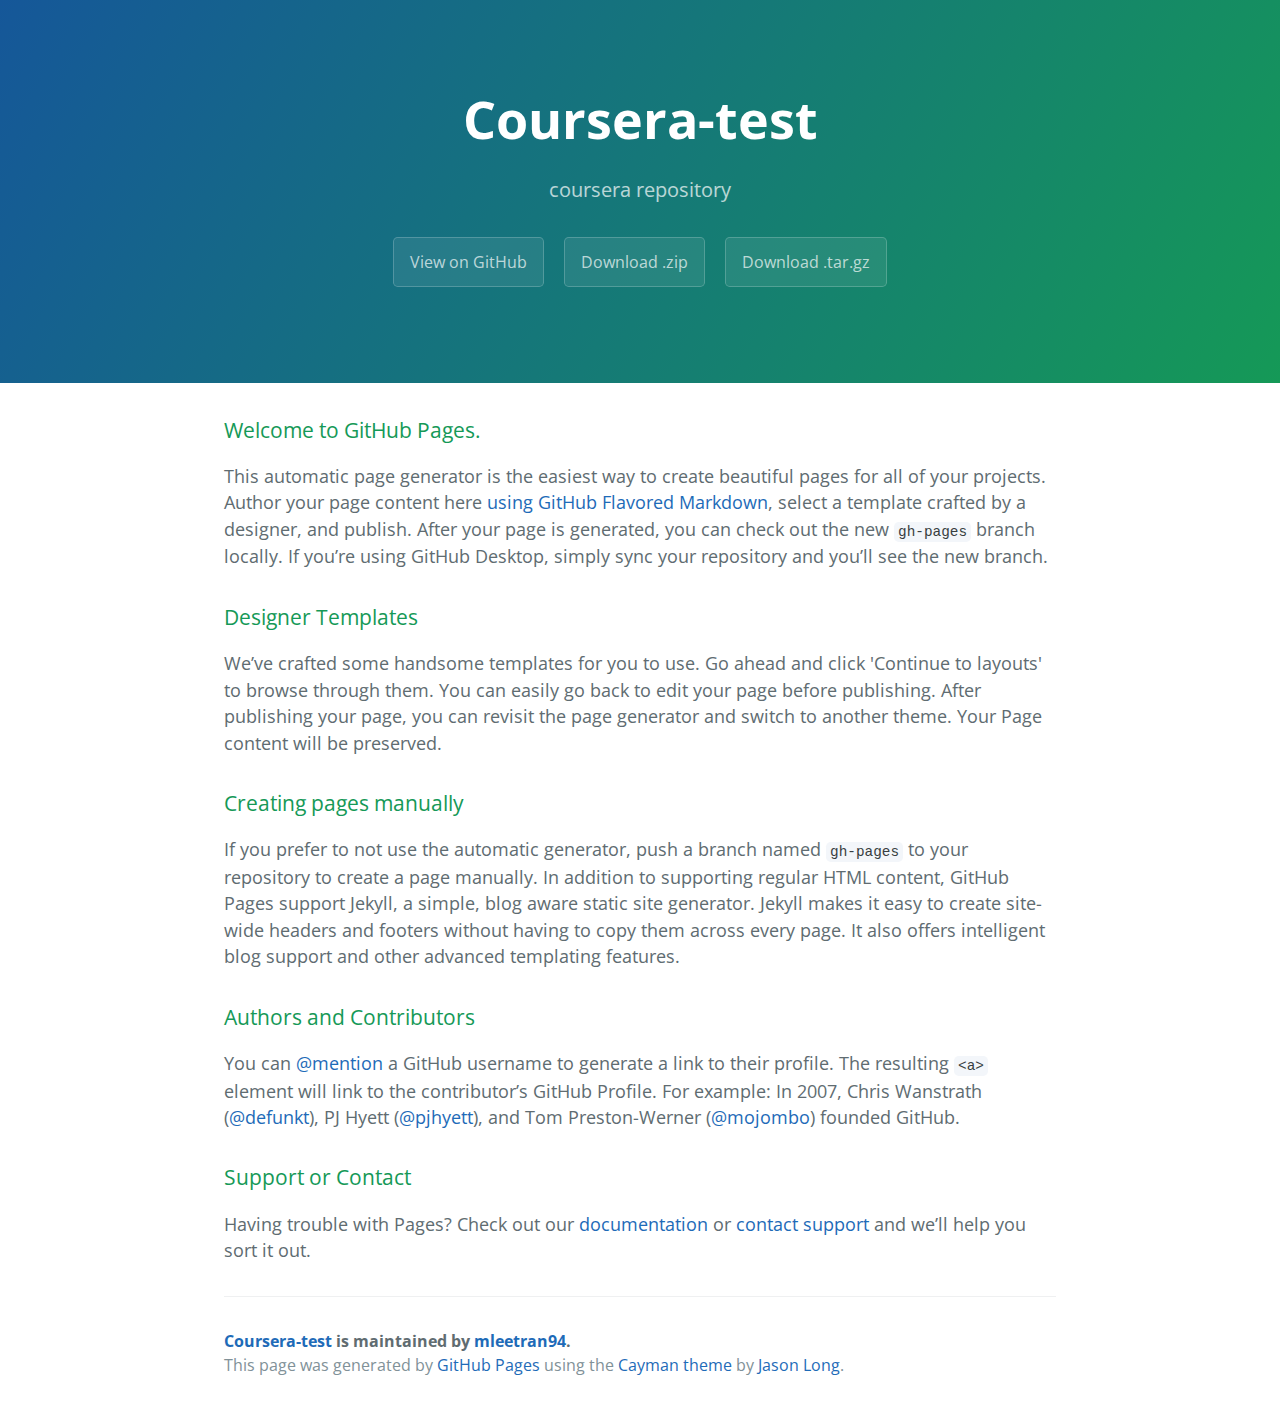
<file: index.html>
<!DOCTYPE html>
<html lang="en-us">
  <head>
    <meta charset="UTF-8">
    <title>Coursera-test by mleetran94</title>
    <meta name="viewport" content="width=device-width, initial-scale=1">
    <link rel="stylesheet" type="text/css" href="stylesheets/normalize.css" media="screen">
    <link href='https://fonts.googleapis.com/css?family=Open+Sans:400,700' rel='stylesheet' type='text/css'>
    <link rel="stylesheet" type="text/css" href="stylesheets/stylesheet.css" media="screen">
    <link rel="stylesheet" type="text/css" href="stylesheets/github-light.css" media="screen">
  </head>
  <body>
    <section class="page-header">
      <h1 class="project-name">Coursera-test</h1>
      <h2 class="project-tagline">coursera repository</h2>
      <a href="https://github.com/mleetran94/coursera-test" class="btn">View on GitHub</a>
      <a href="https://github.com/mleetran94/coursera-test/zipball/master" class="btn">Download .zip</a>
      <a href="https://github.com/mleetran94/coursera-test/tarball/master" class="btn">Download .tar.gz</a>
    </section>

    <section class="main-content">
      <h3>
<a id="welcome-to-github-pages" class="anchor" href="#welcome-to-github-pages" aria-hidden="true"><span aria-hidden="true" class="octicon octicon-link"></span></a>Welcome to GitHub Pages.</h3>

<p>This automatic page generator is the easiest way to create beautiful pages for all of your projects. Author your page content here <a href="https://guides.github.com/features/mastering-markdown/">using GitHub Flavored Markdown</a>, select a template crafted by a designer, and publish. After your page is generated, you can check out the new <code>gh-pages</code> branch locally. If you’re using GitHub Desktop, simply sync your repository and you’ll see the new branch.</p>

<h3>
<a id="designer-templates" class="anchor" href="#designer-templates" aria-hidden="true"><span aria-hidden="true" class="octicon octicon-link"></span></a>Designer Templates</h3>

<p>We’ve crafted some handsome templates for you to use. Go ahead and click 'Continue to layouts' to browse through them. You can easily go back to edit your page before publishing. After publishing your page, you can revisit the page generator and switch to another theme. Your Page content will be preserved.</p>

<h3>
<a id="creating-pages-manually" class="anchor" href="#creating-pages-manually" aria-hidden="true"><span aria-hidden="true" class="octicon octicon-link"></span></a>Creating pages manually</h3>

<p>If you prefer to not use the automatic generator, push a branch named <code>gh-pages</code> to your repository to create a page manually. In addition to supporting regular HTML content, GitHub Pages support Jekyll, a simple, blog aware static site generator. Jekyll makes it easy to create site-wide headers and footers without having to copy them across every page. It also offers intelligent blog support and other advanced templating features.</p>

<h3>
<a id="authors-and-contributors" class="anchor" href="#authors-and-contributors" aria-hidden="true"><span aria-hidden="true" class="octicon octicon-link"></span></a>Authors and Contributors</h3>

<p>You can <a href="https://help.github.com/articles/basic-writing-and-formatting-syntax/#mentioning-users-and-teams" class="user-mention">@mention</a> a GitHub username to generate a link to their profile. The resulting <code>&lt;a&gt;</code> element will link to the contributor’s GitHub Profile. For example: In 2007, Chris Wanstrath (<a href="https://github.com/defunkt" class="user-mention">@defunkt</a>), PJ Hyett (<a href="https://github.com/pjhyett" class="user-mention">@pjhyett</a>), and Tom Preston-Werner (<a href="https://github.com/mojombo" class="user-mention">@mojombo</a>) founded GitHub.</p>

<h3>
<a id="support-or-contact" class="anchor" href="#support-or-contact" aria-hidden="true"><span aria-hidden="true" class="octicon octicon-link"></span></a>Support or Contact</h3>

<p>Having trouble with Pages? Check out our <a href="https://help.github.com/pages">documentation</a> or <a href="https://github.com/contact">contact support</a> and we’ll help you sort it out.</p>

      <footer class="site-footer">
        <span class="site-footer-owner"><a href="https://github.com/mleetran94/coursera-test">Coursera-test</a> is maintained by <a href="https://github.com/mleetran94">mleetran94</a>.</span>

        <span class="site-footer-credits">This page was generated by <a href="https://pages.github.com">GitHub Pages</a> using the <a href="https://github.com/jasonlong/cayman-theme">Cayman theme</a> by <a href="https://twitter.com/jasonlong">Jason Long</a>.</span>
      </footer>

    </section>

  
  </body>
</html>
</file>
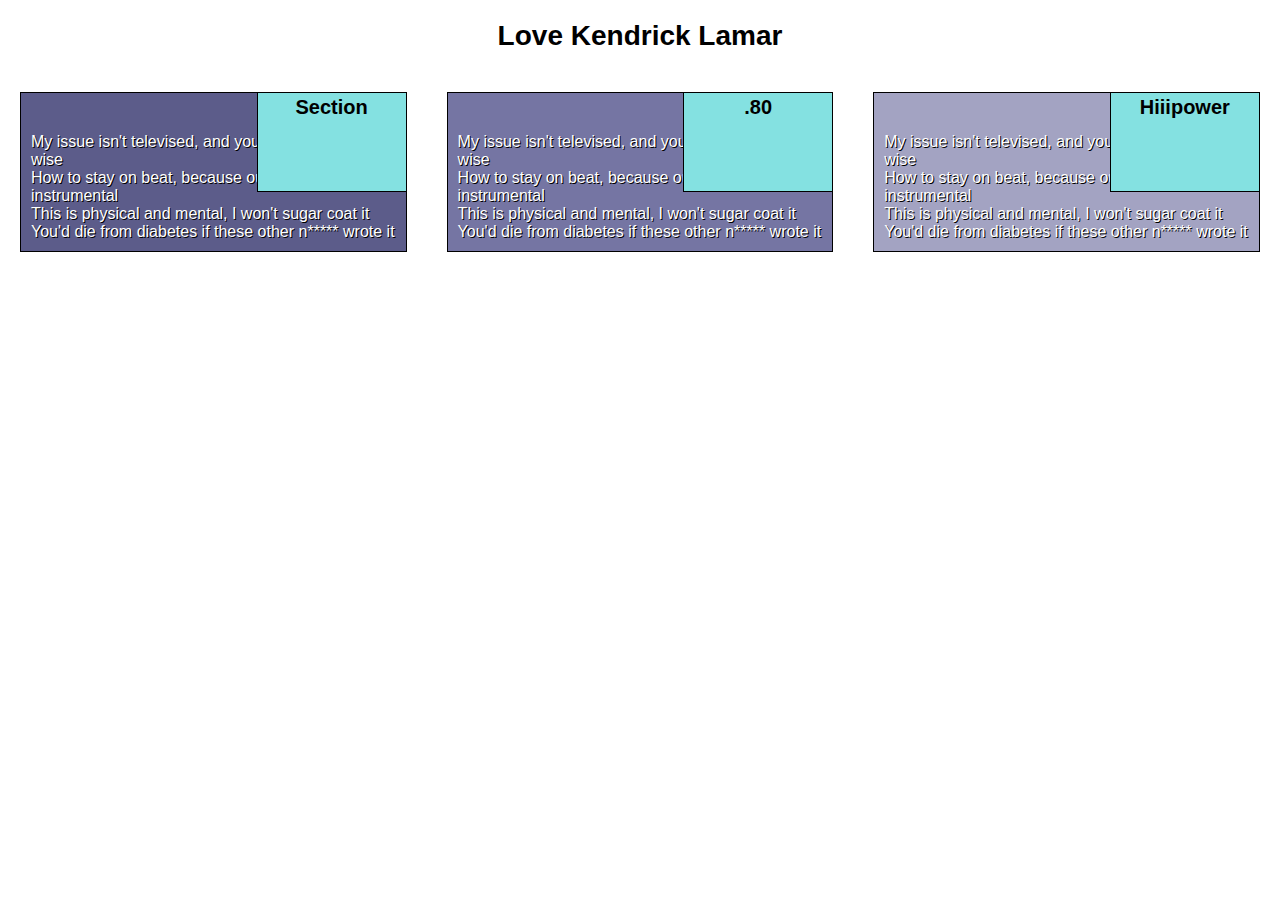
<file: assignments/module2-solution/index.html>
<!doctype html>
<html lang="en-US">
<head>
  <meta charset="utf-8">
  <meta name="viewport" content="width=device-width, initial-scale=1">
  <link rel="stylesheet" href="CSS/datswagger.css">
<title> Our Menu assignment </title>
<style>
</style>
</head>

<body>
  <header>Love Kendrick Lamar</header>

  <div class="row">
    <div class="col-lg-4 col-md-6 col-sm-12">
      <section id="p1">
        <h1 class="sectionTitle">Section</h1> 
        My issue isn't televised, and you ain't gotta tell the wise
        <br>How to stay on beat, because our life's an instrumental
        <br>This is physical and mental, I won't sugar coat it
        <br>You'd die from diabetes if these other n***** wrote it
      </section>
    </div>

    <div class="col-lg-4 col-md-6 col-sm-12">
      <section id="p2">
        <h2 class="sectionTitle">.80</h2> 
        My issue isn't televised, and you ain't gotta tell the wise
        <br>How to stay on beat, because our life's an instrumental
        <br>This is physical and mental, I won't sugar coat it
        <br>You'd die from diabetes if these other n***** wrote it
      </section>
    </div>

    <div class="col-lg-4 col-md-12 col-sm-12">
      <section id="p3">
        <h3 class="sectionTitle">Hiiipower</h3> 
        My issue isn't televised, and you ain't gotta tell the wise
        <br>How to stay on beat, because our life's an instrumental
        <br>This is physical and mental, I won't sugar coat it
        <br>You'd die from diabetes if these other n***** wrote it
      </section>
    </div>

  </div>
</body>

</html>
</file>
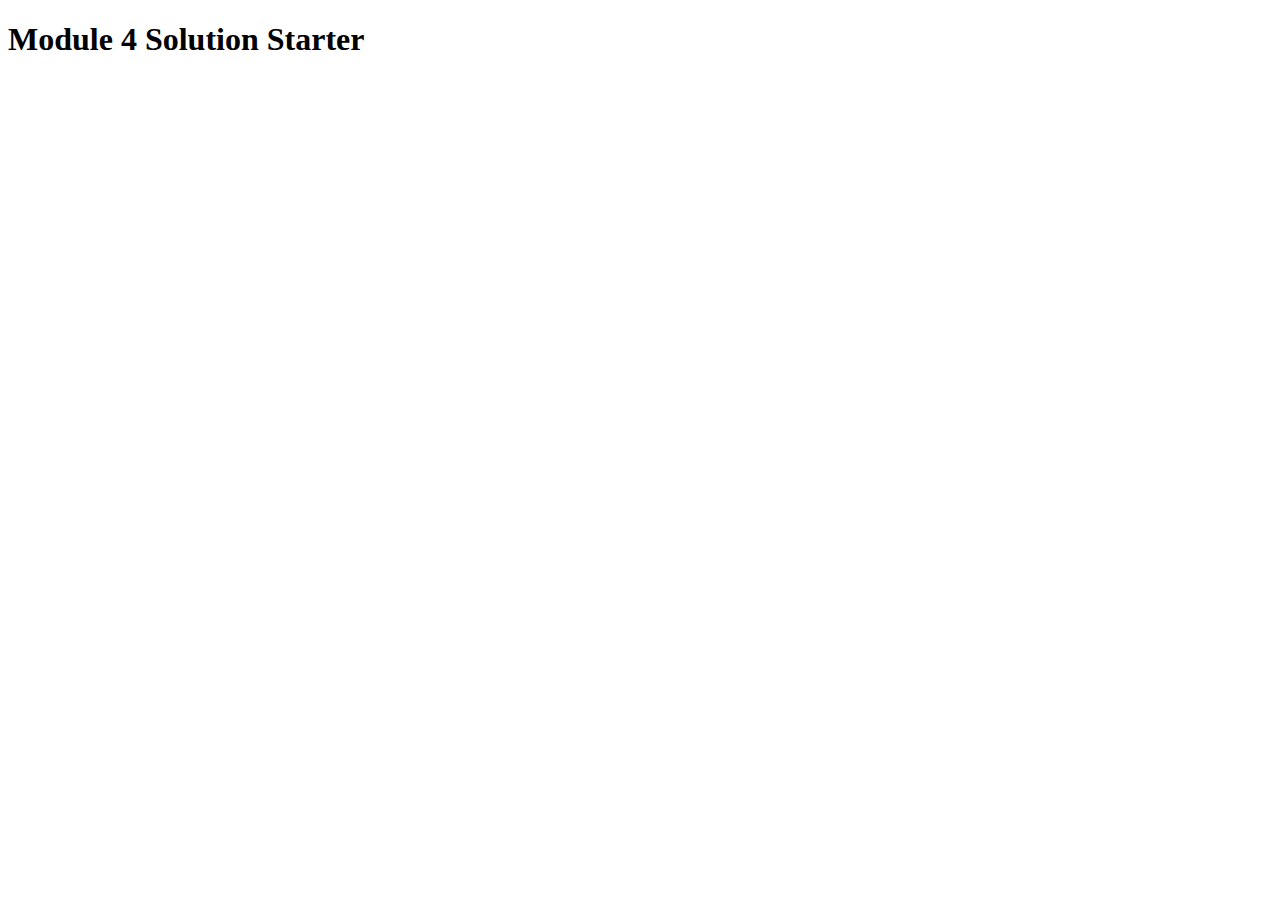
<file: assignments/module4-solution/index.html>
<!DOCTYPE html>
<html>
<head>
  <meta charset="utf-8">
  <title>Module 4 Solution Starter</title>
  <script>
    var names = []; // DO NOT REMOVE
  </script>
  <script src="js/SpeakHello.js"></script>
  <script src="js/SpeakGoodBye.js"></script>
  <script src="js/script.js"></script>
</head>
<body>
  <h1>Module 4 Solution Starter</h1>
</body>
</html>
</file>
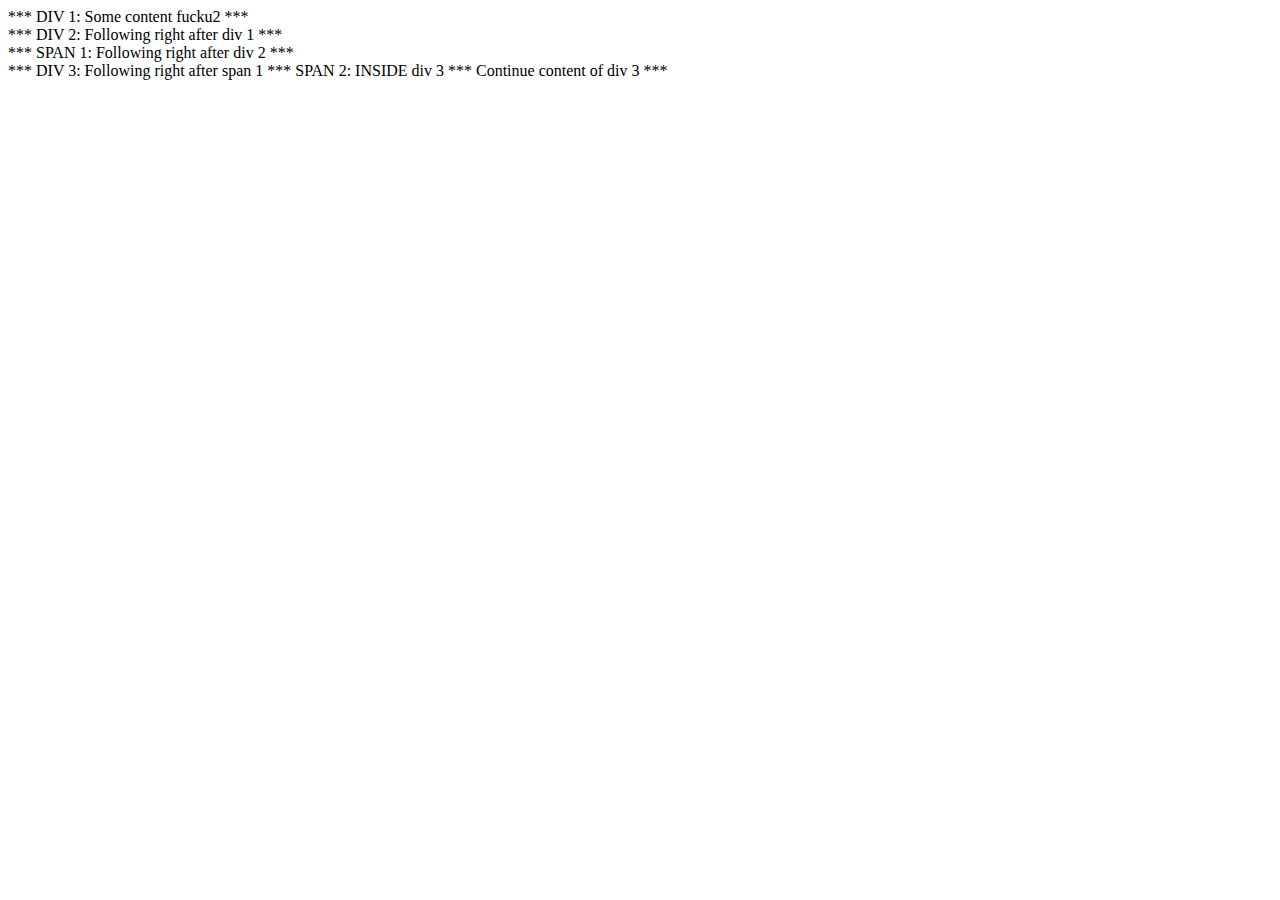
<file: examples/Lecture05/index.html>
<!doctype html>
<html>
<head>
  <meta charset="utf-8">
  <title>div and span elements</title>
</head>
<body>
  <div>*** DIV 1: Some content fucku2 ***</div>
  <div>*** DIV 2: Following right after div 1 ***</div>
  <span>*** SPAN 1: Following right after div 2 ***</span>
  <div>
    *** DIV 3: Following right after span 1 
    <span>*** SPAN 2: INSIDE div 3 ***</span>
    Continue content of div 3 ***
  </div>
</body>
</html>
</file>
<file: stylesheets/stylesheet.css>
* {
  box-sizing: border-box; }

body {
  padding: 0;
  margin: 0;
  font-family: "Open Sans", "Helvetica Neue", Helvetica, Arial, sans-serif;
  font-size: 16px;
  line-height: 1.5;
  color: #606c71; }

a {
  color: #1e6bb8;
  text-decoration: none; }
  a:hover {
    text-decoration: underline; }

.btn {
  display: inline-block;
  margin-bottom: 1rem;
  color: rgba(255, 255, 255, 0.7);
  background-color: rgba(255, 255, 255, 0.08);
  border-color: rgba(255, 255, 255, 0.2);
  border-style: solid;
  border-width: 1px;
  border-radius: 0.3rem;
  transition: color 0.2s, background-color 0.2s, border-color 0.2s; }
  .btn + .btn {
    margin-left: 1rem; }

.btn:hover {
  color: rgba(255, 255, 255, 0.8);
  text-decoration: none;
  background-color: rgba(255, 255, 255, 0.2);
  border-color: rgba(255, 255, 255, 0.3); }

@media screen and (min-width: 64em) {
  .btn {
    padding: 0.75rem 1rem; } }

@media screen and (min-width: 42em) and (max-width: 64em) {
  .btn {
    padding: 0.6rem 0.9rem;
    font-size: 0.9rem; } }

@media screen and (max-width: 42em) {
  .btn {
    display: block;
    width: 100%;
    padding: 0.75rem;
    font-size: 0.9rem; }
    .btn + .btn {
      margin-top: 1rem;
      margin-left: 0; } }

.page-header {
  color: #fff;
  text-align: center;
  background-color: #159957;
  background-image: linear-gradient(120deg, #155799, #159957); }

@media screen and (min-width: 64em) {
  .page-header {
    padding: 5rem 6rem; } }

@media screen and (min-width: 42em) and (max-width: 64em) {
  .page-header {
    padding: 3rem 4rem; } }

@media screen and (max-width: 42em) {
  .page-header {
    padding: 2rem 1rem; } }

.project-name {
  margin-top: 0;
  margin-bottom: 0.1rem; }

@media screen and (min-width: 64em) {
  .project-name {
    font-size: 3.25rem; } }

@media screen and (min-width: 42em) and (max-width: 64em) {
  .project-name {
    font-size: 2.25rem; } }

@media screen and (max-width: 42em) {
  .project-name {
    font-size: 1.75rem; } }

.project-tagline {
  margin-bottom: 2rem;
  font-weight: normal;
  opacity: 0.7; }

@media screen and (min-width: 64em) {
  .project-tagline {
    font-size: 1.25rem; } }

@media screen and (min-width: 42em) and (max-width: 64em) {
  .project-tagline {
    font-size: 1.15rem; } }

@media screen and (max-width: 42em) {
  .project-tagline {
    font-size: 1rem; } }

.main-content :first-child {
  margin-top: 0; }
.main-content img {
  max-width: 100%; }
.main-content h1, .main-content h2, .main-content h3, .main-content h4, .main-content h5, .main-content h6 {
  margin-top: 2rem;
  margin-bottom: 1rem;
  font-weight: normal;
  color: #159957; }
.main-content p {
  margin-bottom: 1em; }
.main-content code {
  padding: 2px 4px;
  font-family: Consolas, "Liberation Mono", Menlo, Courier, monospace;
  font-size: 0.9rem;
  color: #383e41;
  background-color: #f3f6fa;
  border-radius: 0.3rem; }
.main-content pre {
  padding: 0.8rem;
  margin-top: 0;
  margin-bottom: 1rem;
  font: 1rem Consolas, "Liberation Mono", Menlo, Courier, monospace;
  color: #567482;
  word-wrap: normal;
  background-color: #f3f6fa;
  border: solid 1px #dce6f0;
  border-radius: 0.3rem; }
  .main-content pre > code {
    padding: 0;
    margin: 0;
    font-size: 0.9rem;
    color: #567482;
    word-break: normal;
    white-space: pre;
    background: transparent;
    border: 0; }
.main-content .highlight {
  margin-bottom: 1rem; }
  .main-content .highlight pre {
    margin-bottom: 0;
    word-break: normal; }
.main-content .highlight pre, .main-content pre {
  padding: 0.8rem;
  overflow: auto;
  font-size: 0.9rem;
  line-height: 1.45;
  border-radius: 0.3rem; }
.main-content pre code, .main-content pre tt {
  display: inline;
  max-width: initial;
  padding: 0;
  margin: 0;
  overflow: initial;
  line-height: inherit;
  word-wrap: normal;
  background-color: transparent;
  border: 0; }
  .main-content pre code:before, .main-content pre code:after, .main-content pre tt:before, .main-content pre tt:after {
    content: normal; }
.main-content ul, .main-content ol {
  margin-top: 0; }
.main-content blockquote {
  padding: 0 1rem;
  margin-left: 0;
  color: #819198;
  border-left: 0.3rem solid #dce6f0; }
  .main-content blockquote > :first-child {
    margin-top: 0; }
  .main-content blockquote > :last-child {
    margin-bottom: 0; }
.main-content table {
  display: block;
  width: 100%;
  overflow: auto;
  word-break: normal;
  word-break: keep-all; }
  .main-content table th {
    font-weight: bold; }
  .main-content table th, .main-content table td {
    padding: 0.5rem 1rem;
    border: 1px solid #e9ebec; }
.main-content dl {
  padding: 0; }
  .main-content dl dt {
    padding: 0;
    margin-top: 1rem;
    font-size: 1rem;
    font-weight: bold; }
  .main-content dl dd {
    padding: 0;
    margin-bottom: 1rem; }
.main-content hr {
  height: 2px;
  padding: 0;
  margin: 1rem 0;
  background-color: #eff0f1;
  border: 0; }

@media screen and (min-width: 64em) {
  .main-content {
    max-width: 64rem;
    padding: 2rem 6rem;
    margin: 0 auto;
    font-size: 1.1rem; } }

@media screen and (min-width: 42em) and (max-width: 64em) {
  .main-content {
    padding: 2rem 4rem;
    font-size: 1.1rem; } }

@media screen and (max-width: 42em) {
  .main-content {
    padding: 2rem 1rem;
    font-size: 1rem; } }

.site-footer {
  padding-top: 2rem;
  margin-top: 2rem;
  border-top: solid 1px #eff0f1; }

.site-footer-owner {
  display: block;
  font-weight: bold; }

.site-footer-credits {
  color: #819198; }

@media screen and (min-width: 64em) {
  .site-footer {
    font-size: 1rem; } }

@media screen and (min-width: 42em) and (max-width: 64em) {
  .site-footer {
    font-size: 1rem; } }

@media screen and (max-width: 42em) {
  .site-footer {
    font-size: 0.9rem; } }
</file>
<file: stylesheets/github-light.css>
/*
The MIT License (MIT)

Copyright (c) 2016 GitHub, Inc.

Permission is hereby granted, free of charge, to any person obtaining a copy
of this software and associated documentation files (the "Software"), to deal
in the Software without restriction, including without limitation the rights
to use, copy, modify, merge, publish, distribute, sublicense, and/or sell
copies of the Software, and to permit persons to whom the Software is
furnished to do so, subject to the following conditions:

The above copyright notice and this permission notice shall be included in all
copies or substantial portions of the Software.

THE SOFTWARE IS PROVIDED "AS IS", WITHOUT WARRANTY OF ANY KIND, EXPRESS OR
IMPLIED, INCLUDING BUT NOT LIMITED TO THE WARRANTIES OF MERCHANTABILITY,
FITNESS FOR A PARTICULAR PURPOSE AND NONINFRINGEMENT. IN NO EVENT SHALL THE
AUTHORS OR COPYRIGHT HOLDERS BE LIABLE FOR ANY CLAIM, DAMAGES OR OTHER
LIABILITY, WHETHER IN AN ACTION OF CONTRACT, TORT OR OTHERWISE, ARISING FROM,
OUT OF OR IN CONNECTION WITH THE SOFTWARE OR THE USE OR OTHER DEALINGS IN THE
SOFTWARE.

*/

.pl-c /* comment */ {
  color: #969896;
}

.pl-c1 /* constant, variable.other.constant, support, meta.property-name, support.constant, support.variable, meta.module-reference, markup.raw, meta.diff.header */,
.pl-s .pl-v /* string variable */ {
  color: #0086b3;
}

.pl-e /* entity */,
.pl-en /* entity.name */ {
  color: #795da3;
}

.pl-smi /* variable.parameter.function, storage.modifier.package, storage.modifier.import, storage.type.java, variable.other */,
.pl-s .pl-s1 /* string source */ {
  color: #333;
}

.pl-ent /* entity.name.tag */ {
  color: #63a35c;
}

.pl-k /* keyword, storage, storage.type */ {
  color: #a71d5d;
}

.pl-s /* string */,
.pl-pds /* punctuation.definition.string, string.regexp.character-class */,
.pl-s .pl-pse .pl-s1 /* string punctuation.section.embedded source */,
.pl-sr /* string.regexp */,
.pl-sr .pl-cce /* string.regexp constant.character.escape */,
.pl-sr .pl-sre /* string.regexp source.ruby.embedded */,
.pl-sr .pl-sra /* string.regexp string.regexp.arbitrary-repitition */ {
  color: #183691;
}

.pl-v /* variable */ {
  color: #ed6a43;
}

.pl-id /* invalid.deprecated */ {
  color: #b52a1d;
}

.pl-ii /* invalid.illegal */ {
  color: #f8f8f8;
  background-color: #b52a1d;
}

.pl-sr .pl-cce /* string.regexp constant.character.escape */ {
  font-weight: bold;
  color: #63a35c;
}

.pl-ml /* markup.list */ {
  color: #693a17;
}

.pl-mh /* markup.heading */,
.pl-mh .pl-en /* markup.heading entity.name */,
.pl-ms /* meta.separator */ {
  font-weight: bold;
  color: #1d3e81;
}

.pl-mq /* markup.quote */ {
  color: #008080;
}

.pl-mi /* markup.italic */ {
  font-style: italic;
  color: #333;
}

.pl-mb /* markup.bold */ {
  font-weight: bold;
  color: #333;
}

.pl-md /* markup.deleted, meta.diff.header.from-file */ {
  color: #bd2c00;
  background-color: #ffecec;
}

.pl-mi1 /* markup.inserted, meta.diff.header.to-file */ {
  color: #55a532;
  background-color: #eaffea;
}

.pl-mdr /* meta.diff.range */ {
  font-weight: bold;
  color: #795da3;
}

.pl-mo /* meta.output */ {
  color: #1d3e81;
}
</file>
<file: assignments/module2-solution/CSS/datswagger.css>
/** base styling **/
* {
  box-sizing: border-box;
}

body {
  margin: 0;
  padding: 0;
  font-family: Arial, Helvetica;
}

header{
  padding: 20px;
  font-size: 175%;
  text-align: center;
  font-weight: bold;
}

h1, h2, h3{
  border: 1px solid black;
  text-align: center;
}

section{
  color: white;
  text-shadow: 1px 1px black;
  position: relative;
  margin: 20px;
  border: 1px solid black;
  padding: 10px;
  padding-top: 40px;
  text-align: left;
}


/*class and id specifications for font,positioning, etc*/
.sectionTitle{
  height: 100px;
  color: black;
  text-shadow: none;
  position: absolute;
  margin: 0px;
  padding: 3px 0px 3px 0px;
  width: 150px;
  top: -1px;
  right: -1px;
  background-color: #84e1e1; 
  font-size: 125%;
  font-weight: bold;
}
#p1 {
  background-color: #5c5c8a;
}
#p2 {
  background-color: #7575a3;
}
#p3 {
  background-color: #a3a3c2;
}


/* Simple Responsive Framework. */
.row {
  width: 100%;
}


/********** Desktop **********/
@media (min-width: 992px) {
  .col-lg-4{
    float: left;
  }
  .col-lg-4 {
    width: 33.33%;
  }
}


/********** Tablet **********/
@media (min-width: 768px) and (max-width: 991px) {
  .col-md-6, .col-md-12{
    float: left;
  }
  .col-md-6 {
    width: 50%;
  }
  .col-md-12 {
    width: 100%;
  }
}


/********** Mobile **********/
@media (max-width: 767px) {
  .col-sm-12{
    float: left;
  }
  .col-sm-12 {
    width: 100%;
  }
}
</file>
